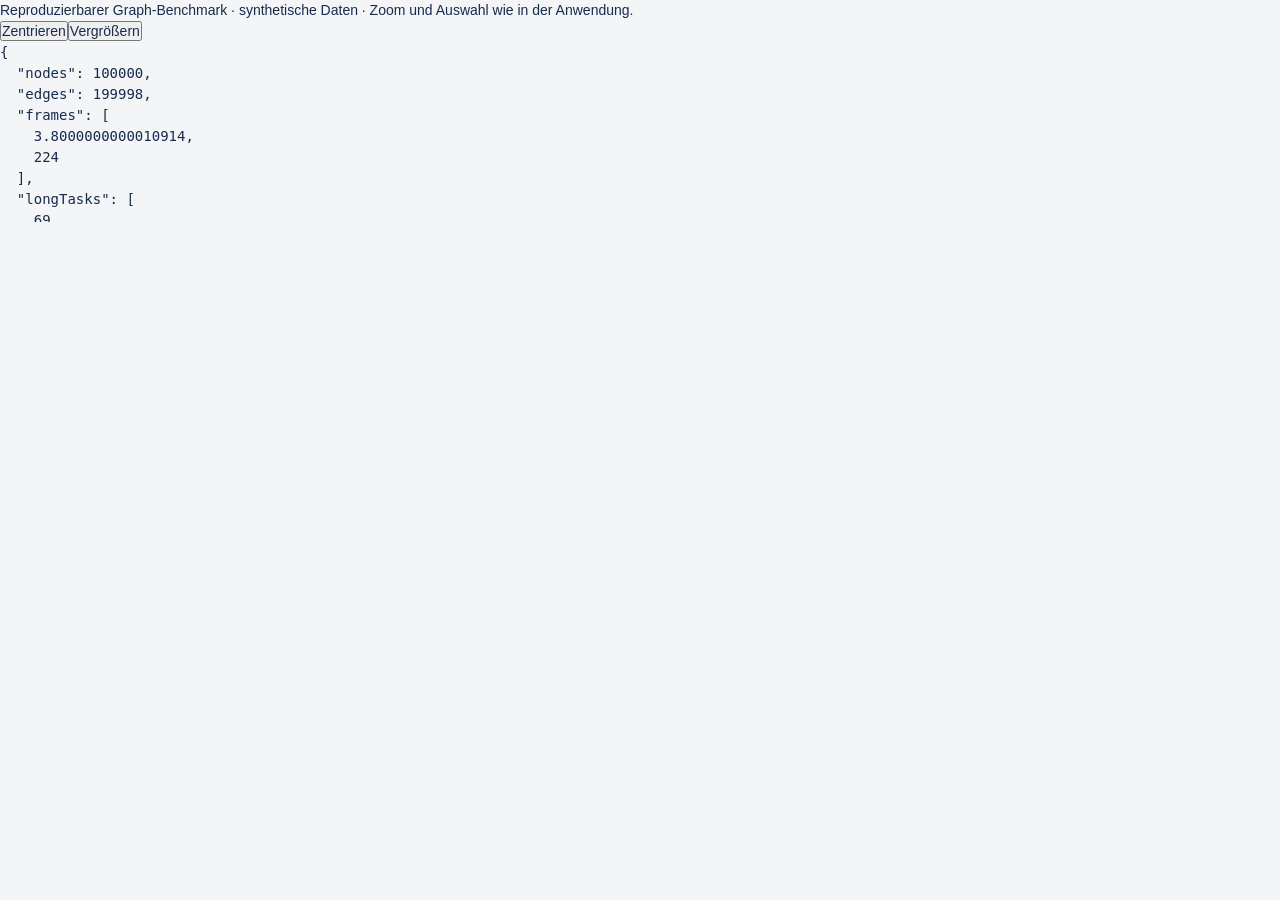
<file: tests/graph-benchmark.html>
<!doctype html>
<html lang="de"><head><meta charset="utf-8"><title>Graph 100k Benchmark</title>
<link rel="stylesheet" href="../web/style.css">
<script defer src="../web/graph-layout-worker.js"></script>
<script defer src="../web/graph.js"></script>
<script defer src="graph-benchmark.js"></script></head>
<body><main><p>Reproduzierbarer Graph-Benchmark · synthetische Daten · Zoom und Auswahl wie in der Anwendung.</p>
<button id="fit" type="button">Zentrieren</button><button id="zoom" type="button">Vergrößern</button>
<pre id="metrics">Lädt …</pre><div id="container" class="graph-canvas-container"><canvas id="canvas" tabindex="0" class="graph-canvas"></canvas></div>
</main></body></html>
</file>
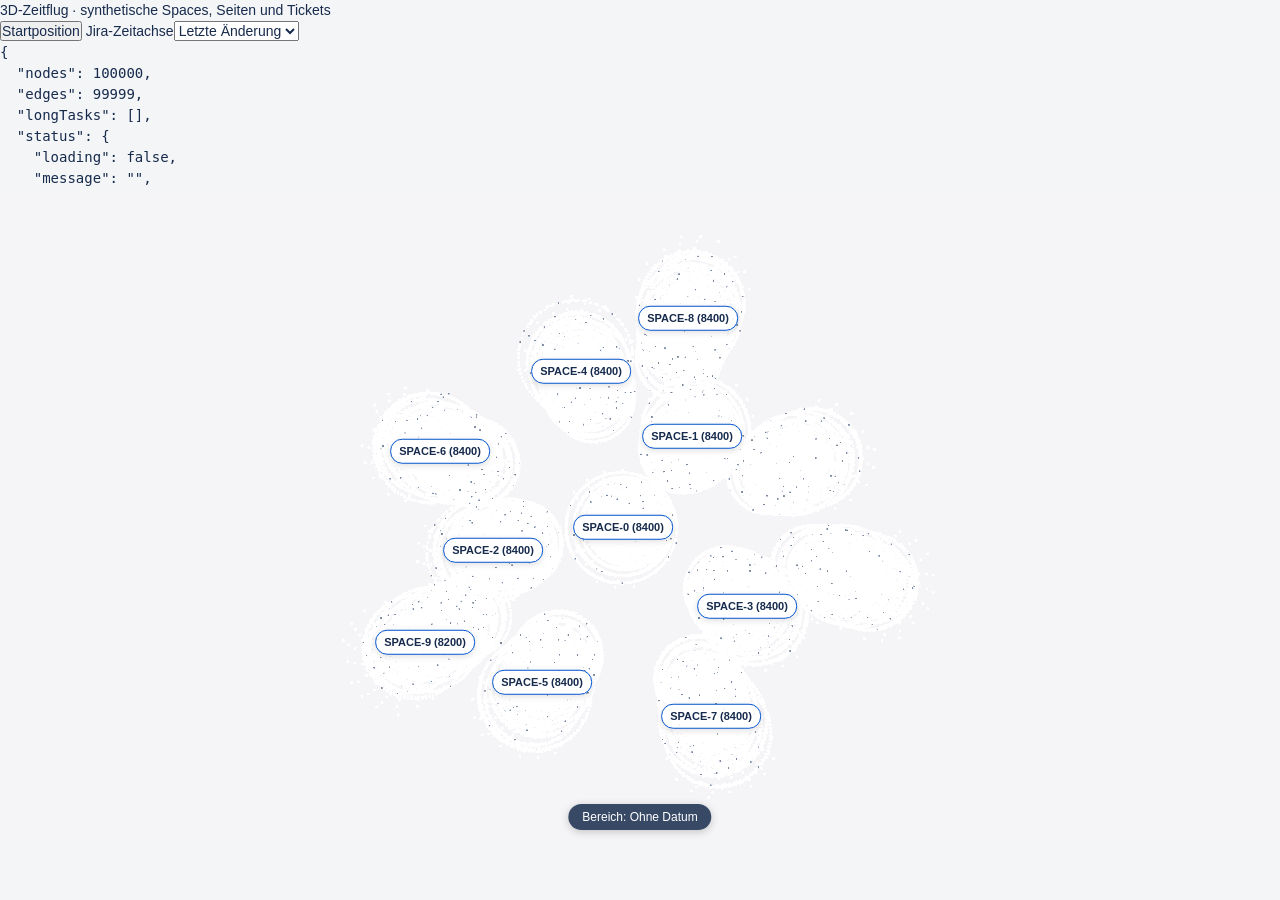
<file: tests/graph-flight-benchmark.html>
<!doctype html>
<html lang="de"><head><meta charset="utf-8"><title>3D-Zeitflug · Benchmark</title>
<link rel="stylesheet" href="../web/style.css">
<script defer src="../web/graph-flight-layout.js"></script>
<script defer src="../web/graph-flight.js"></script>
<script defer src="graph-flight-benchmark.js"></script></head>
<body><main><p>3D-Zeitflug · synthetische Spaces, Seiten und Tickets</p>
<button id="reset" type="button">Startposition</button>
<label for="time">Jira-Zeitachse</label><select id="time"><option value="updated">Letzte Änderung</option><option value="created">Erstellt am</option></select>
<pre id="metrics">Lädt …</pre><div id="container" class="graph-canvas-container"><canvas id="canvas" tabindex="0" class="graph-canvas"></canvas></div>
</main></body></html>
</file>
<file: web/style.css>
/* ==========================================================================
   Lokaler Knowledge Graph – Style Sheet
   Desktop-optimiert, barrierearm, Theme via prefers-color-scheme
   ========================================================================== */

:root {
  /* Farbsystem Light */
  --bg-app: #f4f5f7;
  --bg-surface: #ffffff;
  --bg-subtle: #fafbfc;
  --bg-hover: #ebecf0;
  --bg-active: #e2e4e9;
  --bg-overlay: rgba(9, 30, 66, 0.45);

  --text-main: #172b4d;
  --text-sub: #5e6c84;
  --text-muted: #7a869a;
  --text-inverse: #ffffff;

  --border-light: #dfe1e6;
  --border-subtle: #ebecf0;
  --border-focus: #0052cc;
  --ring-focus: rgba(0, 82, 204, 0.25);

  /* Atlassian & GitLab Branding */
  --confluence-blue: #1868db;
  --confluence-bg: #ebf3fc;
  --jira-orange: #e2740d;
  --jira-bg: #fff4e5;
  --gitlab-orange: #fc6d26;
  --gitlab-color: #fc6d26;
  --gitlab-bg: #fff1ea;
  --gitlab-jira-green: #1f9d55;

  /* Statusfarben */
  --status-success: #00875a;
  --status-success-bg: #e3fcef;
  --status-warning: #ff8b00;
  --status-warning-bg: #fffae6;
  --status-danger: #de350b;
  --status-danger-bg: #ffebe6;
  --status-info: #0052cc;
  --status-info-bg: #deebff;

  /* Typografie & Maße */
  --font-sans: -apple-system, BlinkMacSystemFont, "Segoe UI", Roboto, "Helvetica Neue", Arial, sans-serif;
  --font-mono: ui-monospace, "SF Mono", Menlo, Consolas, "Liberation Mono", monospace;
  --header-height: 56px;
  --radius-sm: 4px;
  --radius-md: 6px;
  --radius-lg: 10px;
  --radius-full: 9999px;

  --shadow-sm: 0 1px 2px rgba(9, 30, 66, 0.08);
  --shadow-md: 0 4px 8px -2px rgba(9, 30, 66, 0.12), 0 0 1px rgba(9, 30, 66, 0.2);
  --shadow-lg: 0 8px 16px -4px rgba(9, 30, 66, 0.16), 0 0 1px rgba(9, 30, 66, 0.24);
}

@media (prefers-color-scheme: dark) {
  :root {
    --bg-app: #0e131b;
    --bg-surface: #18202d;
    --bg-subtle: #121924;
    --bg-hover: #222d3e;
    --bg-active: #2a374c;
    --bg-overlay: rgba(0, 0, 0, 0.65);

    --text-main: #e2e8f0;
    --text-sub: #94a3b8;
    --text-muted: #64748b;
    --text-inverse: #0e131b;

    --border-light: #2c384a;
    --border-subtle: #1e2837;
    --border-focus: #4c9aff;
    --ring-focus: rgba(76, 154, 255, 0.3);

    --confluence-blue: #4c9aff;
    --confluence-bg: rgba(76, 154, 255, 0.15);
    --jira-orange: #ff991f;
    --jira-bg: rgba(255, 153, 31, 0.15);
    --gitlab-orange: #fc6d26;
    --gitlab-color: #ff8447;
    --gitlab-bg: rgba(252, 109, 38, 0.2);
    --gitlab-jira-green: #3ecf7a;

    --status-success: #36b37e;
    --status-success-bg: rgba(54, 179, 126, 0.15);
    --status-warning: #ffab00;
    --status-warning-bg: rgba(255, 171, 0, 0.15);
    --status-danger: #ff5630;
    --status-danger-bg: rgba(255, 86, 48, 0.15);
    --status-info: #4c9aff;
    --status-info-bg: rgba(76, 154, 255, 0.15);

    --shadow-sm: 0 1px 2px rgba(0, 0, 0, 0.3);
    --shadow-md: 0 4px 8px -2px rgba(0, 0, 0, 0.4), 0 0 1px rgba(0, 0, 0, 0.5);
    --shadow-lg: 0 8px 16px -4px rgba(0, 0, 0, 0.5), 0 0 1px rgba(0, 0, 0, 0.6);
  }
}

/* ==========================================================================
   Basis-Resets
   ========================================================================== */

*, *::before, *::after {
  box-sizing: border-box;
  margin: 0;
  padding: 0;
}

html, body {
  height: 100%;
  font-family: var(--font-sans);
  font-size: 14px;
  line-height: 1.5;
  color: var(--text-main);
  background-color: var(--bg-app);
  -webkit-font-smoothing: antialiased;
}

button, input, select, textarea {
  font-family: inherit;
  font-size: inherit;
  color: inherit;
}

a {
  color: var(--confluence-blue);
  text-decoration: none;
}

a:hover {
  text-decoration: underline;
}

.sr-only {
  position: absolute;
  width: 1px;
  height: 1px;
  padding: 0;
  margin: -1px;
  overflow: hidden;
  clip: rect(0, 0, 0, 0);
  white-space: nowrap;
  border: 0;
}

:focus-visible {
  outline: 2px solid var(--border-focus);
  outline-offset: 2px;
}

/* ==========================================================================
   Layout-Gerüst
   ========================================================================== */

.app-layout {
  display: flex;
  flex-direction: column;
  height: 100vh;
  overflow: hidden;
}

.app-header {
  flex-shrink: 0;
  height: var(--header-height);
  background-color: var(--bg-surface);
  border-bottom: 1px solid var(--border-light);
  display: flex;
  align-items: center;
  justify-content: space-between;
  padding: 0 20px;
  z-index: 10;
}

.header-brand {
  display: flex;
  align-items: center;
  gap: 10px;
}

.brand-icon {
  color: var(--confluence-blue);
  display: flex;
  align-items: center;
  justify-content: center;
}

.brand-text {
  display: flex;
  align-items: baseline;
  gap: 6px;
}

.brand-title {
  font-size: 16px;
  font-weight: 700;
  letter-spacing: -0.2px;
}

.brand-subtitle {
  font-size: 12px;
  color: var(--text-muted);
  font-weight: 500;
}

/* Hauptnavigation / Tabs */

.header-nav {
  display: flex;
  align-items: center;
  height: 100%;
}

.nav-tablist {
  display: flex;
  align-items: center;
  gap: 4px;
  height: 100%;
}

.nav-tab {
  background: transparent;
  border: none;
  cursor: pointer;
  padding: 0 16px;
  height: var(--header-height);
  display: inline-flex;
  align-items: center;
  gap: 6px;
  font-weight: 600;
  color: var(--text-sub);
  position: relative;
  transition: color 0.15s ease;
}

.nav-tab:hover {
  color: var(--text-main);
}

.nav-tab[aria-selected="true"] {
  color: var(--confluence-blue);
}

.nav-tab[aria-selected="true"]::after {
  content: "";
  position: absolute;
  bottom: 0;
  left: 0;
  right: 0;
  height: 3px;
  background-color: var(--confluence-blue);
  border-top-left-radius: 3px;
  border-top-right-radius: 3px;
}

.tab-badge {
  display: inline-block;
  width: 8px;
  height: 8px;
  border-radius: 50%;
  background-color: var(--status-success);
}

.job-running-indicator {
  background-color: var(--confluence-blue);
  animation: pulse-ring 1.5s infinite;
}

@keyframes pulse-ring {
  0% { transform: scale(0.9); opacity: 0.8; }
  50% { transform: scale(1.3); opacity: 1; }
  100% { transform: scale(0.9); opacity: 0.8; }
}

.header-meta {
  font-size: 12px;
  color: var(--text-muted);
  font-weight: 500;
}

.meta-stat {
  background-color: var(--bg-subtle);
  border: 1px solid var(--border-light);
  padding: 4px 10px;
  border-radius: var(--radius-full);
}

/* ==========================================================================
   Hauptbereich & Banner
   ========================================================================== */

.app-main {
  flex: 1;
  position: relative;
  overflow-y: auto;
  overflow-x: hidden;
  display: flex;
  flex-direction: column;
}

.global-banner-container {
  display: flex;
  flex-direction: column;
  gap: 8px;
  padding: 12px 20px 0 20px;
  max-width: 1200px;
  margin: 0 auto;
  width: 100%;
}

.banner {
  padding: 10px 14px;
  border-radius: var(--radius-md);
  font-size: 13px;
  display: flex;
  align-items: center;
  justify-content: space-between;
  gap: 12px;
  border: 1px solid transparent;
}

.banner-warning {
  background-color: var(--status-warning-bg);
  border-color: var(--status-warning);
  color: var(--text-main);
}

.banner-info {
  background-color: var(--status-info-bg);
  border-color: var(--status-info);
  color: var(--text-main);
}

.banner-danger {
  background-color: var(--status-danger-bg);
  border-color: var(--status-danger);
  color: var(--text-main);
}

.banner-action-link {
  font-weight: 600;
  text-decoration: underline;
  cursor: pointer;
  white-space: nowrap;
}

/* Tab Panels */

.tab-panel {
  display: none;
  flex: 1;
  width: 100%;
}

.tab-panel.active {
  display: flex;
  flex-direction: column;
}

/* ==========================================================================
   Buttons & Form-Elemente
   ========================================================================== */

.btn {
  display: inline-flex;
  align-items: center;
  justify-content: center;
  gap: 6px;
  padding: 8px 16px;
  border-radius: var(--radius-md);
  font-size: 13px;
  font-weight: 600;
  cursor: pointer;
  border: 1px solid transparent;
  transition: background-color 0.15s ease, border-color 0.15s ease, opacity 0.15s ease;
  white-space: nowrap;
}

.btn:disabled {
  opacity: 0.55;
  cursor: not-allowed;
}

.btn-primary {
  background-color: var(--confluence-blue);
  color: var(--text-inverse);
  border-color: var(--confluence-blue);
}

.btn-primary:hover:not(:disabled) {
  background-color: #0052cc;
  border-color: #0052cc;
}

.btn-secondary {
  background-color: var(--bg-surface);
  color: var(--text-main);
  border-color: var(--border-light);
}

.btn-secondary:hover:not(:disabled) {
  background-color: var(--bg-hover);
}

.btn-ghost {
  background-color: transparent;
  color: var(--text-sub);
  border-color: transparent;
}

.btn-ghost:hover:not(:disabled) {
  background-color: var(--bg-hover);
  color: var(--text-main);
}

.btn-danger {
  background-color: var(--status-danger);
  color: var(--text-inverse);
  border-color: var(--status-danger);
}

.btn-danger:hover:not(:disabled) {
  background-color: #bf2600;
  border-color: #bf2600;
}

.btn-sm {
  padding: 4px 10px;
  font-size: 12px;
}

.btn-icon {
  width: 32px;
  height: 32px;
  padding: 0;
  border-radius: var(--radius-sm);
  font-size: 16px;
  line-height: 1;
}

/* Inline-SVG vor einer Button-Beschriftung (Abstand kommt aus .btn gap) */
.btn-leading-icon {
  flex: none;
}

/* Text Inputs, Selects & Textareas */

.text-input, .number-input, .select-input, .textarea-input {
  width: 100%;
  padding: 8px 12px;
  border-radius: var(--radius-md);
  border: 1px solid var(--border-light);
  background-color: var(--bg-surface);
  color: var(--text-main);
  transition: border-color 0.15s ease, box-shadow 0.15s ease;
}

.text-input:focus, .number-input:focus, .select-input:focus, .textarea-input:focus {
  border-color: var(--border-focus);
  box-shadow: 0 0 0 2px var(--ring-focus);
  outline: none;
}

.text-input:disabled, .number-input:disabled, .select-input:disabled, .textarea-input:disabled {
  background-color: var(--bg-subtle);
  color: var(--text-muted);
  cursor: not-allowed;
}

.textarea-input {
  resize: vertical;
  font-family: var(--font-mono);
  font-size: 12px;
}

.select-sm, .number-sm {
  padding: 4px 8px;
  font-size: 12px;
}

.field-label {
  display: block;
  font-size: 12px;
  font-weight: 600;
  color: var(--text-sub);
  margin-bottom: 4px;
}

.field-hint {
  display: block;
  font-size: 11px;
  color: var(--text-muted);
  margin-top: 4px;
}

.field-hint-warning {
  color: var(--jira-orange);
}

.required-mark {
  color: var(--status-danger);
}

/* Checkbox Controls */

.checkbox-control {
  display: inline-flex;
  align-items: flex-start;
  gap: 8px;
  cursor: pointer;
  font-size: 13px;
  color: var(--text-main);
  user-select: none;
}

.checkbox-control input[type="checkbox"] {
  margin-top: 3px;
  cursor: pointer;
}

.checkbox-sm {
  font-size: 12px;
}

.checkbox-margin-top {
  margin-top: 24px;
}

/* Card & Fieldset Containers */

.card {
  background-color: var(--bg-surface);
  border: 1px solid var(--border-light);
  border-radius: var(--radius-lg);
  padding: 20px;
  box-shadow: var(--shadow-sm);
}

.form-fieldset {
  border: 1px solid var(--border-light);
  border-radius: var(--radius-md);
  padding: 16px 20px 20px 20px;
  margin-bottom: 20px;
  background-color: var(--bg-surface);
}

.fieldset-legend {
  font-weight: 700;
  font-size: 13px;
  padding: 0 8px;
  color: var(--text-main);
}

.form-grid-2 {
  display: grid;
  grid-template-columns: repeat(2, 1fr);
  gap: 16px;
}

.form-grid-3 {
  display: grid;
  grid-template-columns: repeat(3, 1fr);
  gap: 16px;
}

.form-grid-4 {
  display: grid;
  grid-template-columns: repeat(4, 1fr);
  gap: 16px;
}

.checkboxes-grid {
  display: grid;
  grid-template-columns: repeat(2, 1fr);
  gap: 12px 20px;
}

.form-group {
  margin-bottom: 12px;
}

.form-actions {
  display: flex;
  align-items: center;
  justify-content: flex-end;
  gap: 12px;
  margin-top: 20px;
}

/* Feedback Box */

.form-feedback {
  padding: 0;
  margin-bottom: 16px;
}

.feedback-msg {
  padding: 10px 14px;
  border-radius: var(--radius-md);
  font-size: 13px;
  margin-bottom: 10px;
  border: 1px solid transparent;
}

.feedback-success {
  background-color: var(--status-success-bg);
  border-color: var(--status-success);
  color: var(--status-success);
}

.feedback-error {
  background-color: var(--status-danger-bg);
  border-color: var(--status-danger);
  color: var(--status-danger);
}

/* ==========================================================================
   TAB 1: SUCHE
   ========================================================================== */

.search-view-container {
  max-width: 900px;
  width: 100%;
  margin: 0 auto;
  padding: 40px 20px 60px 20px;
  display: flex;
  flex-direction: column;
  transition: padding-top 0.3s ease;
}

/* Centered initial state */
.search-view-container.hero-mode {
  padding-top: 14vh;
}

.search-hero {
  text-align: center;
  margin-bottom: 24px;
}

.search-hero-title {
  font-size: 26px;
  font-weight: 700;
  letter-spacing: -0.4px;
  margin-bottom: 8px;
}

.search-hero-desc {
  font-size: 14px;
  color: var(--text-sub);
}

.search-view-container.compact-mode .search-hero {
  display: none;
}

.search-form {
  background-color: var(--bg-surface);
  border: 1px solid var(--border-light);
  border-radius: var(--radius-lg);
  padding: 16px;
  box-shadow: var(--shadow-md);
  margin-bottom: 20px;
}

.search-input-wrapper {
  display: flex;
  align-items: center;
  gap: 8px;
  position: relative;
}

.search-icon {
  position: absolute;
  left: 14px;
  color: var(--text-muted);
  pointer-events: none;
}

.search-input {
  flex: 1;
  padding: 12px 40px 12px 42px;
  font-size: 15px;
  border-radius: var(--radius-md);
  border: 1px solid var(--border-light);
  background-color: var(--bg-subtle);
  color: var(--text-main);
  transition: all 0.15s ease;
}

.search-input:focus {
  background-color: var(--bg-surface);
  border-color: var(--border-focus);
  box-shadow: 0 0 0 2px var(--ring-focus);
  outline: none;
}

.search-clear-btn {
  position: absolute;
  right: 110px;
  background: transparent;
  border: none;
  cursor: pointer;
  color: var(--text-muted);
  padding: 4px;
  border-radius: var(--radius-full);
}

.search-clear-btn:hover {
  color: var(--text-main);
}

.search-submit-btn {
  padding: 12px 24px;
  font-size: 14px;
}

/* Filters row */

.search-filters-row {
  display: flex;
  align-items: center;
  justify-content: space-between;
  gap: 16px;
  margin-top: 14px;
  padding-top: 12px;
  border-top: 1px solid var(--border-subtle);
}

.filter-group {
  display: flex;
  align-items: center;
  gap: 8px;
}

.filter-label {
  font-size: 12px;
  font-weight: 600;
  color: var(--text-sub);
}

/* Segmented Control */

.segmented-control {
  display: inline-flex;
  background-color: var(--bg-subtle);
  border: 1px solid var(--border-light);
  border-radius: var(--radius-md);
  padding: 2px;
  gap: 2px;
}

.segmented-control input[type="radio"] {
  position: absolute;
  opacity: 0;
  width: 0;
  height: 0;
}

.segmented-control label {
  padding: 4px 12px;
  font-size: 12px;
  font-weight: 500;
  color: var(--text-sub);
  border-radius: var(--radius-sm);
  cursor: pointer;
  transition: background-color 0.15s ease, color 0.15s ease;
}

.segmented-control input[type="radio"]:checked + label {
  background-color: var(--bg-surface);
  color: var(--confluence-blue);
  font-weight: 600;
  box-shadow: var(--shadow-sm);
}

.segmented-control input[type="radio"]:focus-visible + label {
  outline: 2px solid var(--border-focus);
}

/* Results section */

.search-meta-bar {
  font-size: 12px;
  color: var(--text-muted);
  margin-bottom: 16px;
  font-weight: 500;
}

.search-status-area {
  margin-bottom: 20px;
}

.empty-state-card {
  text-align: center;
  padding: 40px 20px;
  background-color: var(--bg-surface);
  border: 1px solid var(--border-light);
  border-radius: var(--radius-md);
  color: var(--text-sub);
}

.empty-state-title {
  font-size: 15px;
  font-weight: 600;
  color: var(--text-main);
  margin-bottom: 6px;
}

.results-list {
  list-style: none;
  display: flex;
  flex-direction: column;
  gap: 16px;
}

.result-item {
  background-color: var(--bg-surface);
  border: 1px solid var(--border-light);
  border-radius: var(--radius-md);
  padding: 16px 20px;
  box-shadow: var(--shadow-sm);
  transition: border-color 0.15s ease, box-shadow 0.15s ease;
}

.result-item:hover {
  border-color: var(--text-muted);
  box-shadow: var(--shadow-md);
}

.result-header-row {
  display: flex;
  align-items: baseline;
  justify-content: space-between;
  gap: 12px;
  margin-bottom: 4px;
}

.result-title-link {
  font-size: 16px;
  font-weight: 600;
  color: var(--confluence-blue);
}

.result-badge {
  font-size: 11px;
  font-weight: 700;
  padding: 2px 8px;
  border-radius: var(--radius-full);
  text-transform: uppercase;
  letter-spacing: 0.3px;
  flex-shrink: 0;
}

.badge-confluence {
  background-color: var(--confluence-bg);
  color: var(--confluence-blue);
  border: 1px solid var(--confluence-blue);
}

.badge-jira {
  background-color: var(--jira-bg);
  color: var(--jira-orange);
  border: 1px solid var(--jira-orange);
}

.badge-gitlab {
  background-color: var(--gitlab-bg);
  color: var(--gitlab-color);
  border: 1px solid var(--gitlab-color);
}

.result-url-line {
  font-size: 12px;
  color: var(--text-muted);
  margin-bottom: 8px;
  word-break: break-all;
}

.result-snippet {
  font-size: 13px;
  color: var(--text-sub);
  line-height: 1.5;
  margin-bottom: 12px;
}

.result-snippet mark {
  background-color: #fff0b3;
  color: #172b4d;
  font-weight: 600;
  padding: 0 2px;
  border-radius: 2px;
}

@media (prefers-color-scheme: dark) {
  .result-snippet mark {
    background-color: #795b00;
    color: #fff;
  }
}

.result-footer-row {
  display: flex;
  align-items: center;
  justify-content: space-between;
  gap: 12px;
  font-size: 12px;
  color: var(--text-muted);
  padding-top: 8px;
  border-top: 1px solid var(--border-subtle);
}

.result-meta-tags {
  display: flex;
  align-items: center;
  gap: 10px;
  flex-wrap: wrap;
}

.meta-chip {
  background-color: var(--bg-subtle);
  border: 1px solid var(--border-light);
  padding: 2px 8px;
  border-radius: var(--radius-sm);
  font-weight: 500;
}

.meta-chip-status {
  font-weight: 600;
  color: var(--text-main);
}

.meta-chip-score {
  color: var(--confluence-blue);
  font-weight: 600;
}

.meta-chip-importance {
  color: var(--jira-orange);
  font-weight: 600;
}

.result-graph-link {
  font-weight: 600;
  color: var(--confluence-blue);
  display: inline-flex;
  align-items: center;
  gap: 4px;
  white-space: nowrap;
}

/* ==========================================================================
   TAB 2: INDEXIERUNG
   ========================================================================== */

.indexing-container {
  max-width: 1100px;
  width: 100%;
  margin: 0 auto;
  padding: 30px 20px 60px 20px;
  display: flex;
  flex-direction: column;
  gap: 24px;
}

.indexing-header-row, .settings-header-row {
  display: flex;
  align-items: flex-start;
  justify-content: space-between;
  gap: 16px;
}

.section-title {
  font-size: 20px;
  font-weight: 700;
  letter-spacing: -0.3px;
  margin-bottom: 4px;
}

.section-desc {
  font-size: 13px;
  color: var(--text-sub);
}

/* Stats Tiles */

.stats-tiles-grid {
  display: grid;
  grid-template-columns: repeat(3, 1fr);
  gap: 16px;
}

.stat-card {
  background-color: var(--bg-surface);
  border: 1px solid var(--border-light);
  border-radius: var(--radius-md);
  padding: 16px;
  box-shadow: var(--shadow-sm);
}

.stat-label {
  font-size: 12px;
  font-weight: 600;
  color: var(--text-muted);
  text-transform: uppercase;
  letter-spacing: 0.3px;
  margin-bottom: 6px;
}

.stat-value {
  font-size: 24px;
  font-weight: 700;
  color: var(--text-main);
  line-height: 1.2;
}

.stat-subtext {
  font-size: 12px;
  color: var(--text-sub);
  margin-top: 4px;
}

/* Job Status Card */

.job-status-card {
  background-color: var(--bg-surface);
  border: 1px solid var(--border-light);
  border-radius: var(--radius-lg);
  padding: 20px;
  box-shadow: var(--shadow-md);
  display: flex;
  flex-direction: column;
  gap: 16px;
}

.job-status-header {
  display: flex;
  align-items: center;
  justify-content: space-between;
  border-bottom: 1px solid var(--border-subtle);
  padding-bottom: 12px;
}

.job-status-title-group {
  display: flex;
  align-items: center;
  gap: 12px;
}

.job-status-badge {
  font-size: 11px;
  font-weight: 700;
  padding: 4px 10px;
  border-radius: var(--radius-full);
  text-transform: uppercase;
  letter-spacing: 0.3px;
}

.badge-running {
  background-color: var(--confluence-bg);
  color: var(--confluence-blue);
  border: 1px solid var(--confluence-blue);
  animation: pulse-ring 2s infinite;
}

.badge-stopping {
  background-color: var(--status-warning-bg);
  color: var(--jira-orange);
  border: 1px solid var(--jira-orange);
}

.badge-stopped, .badge-idle {
  background-color: var(--bg-subtle);
  color: var(--text-muted);
  border: 1px solid var(--border-light);
}

.badge-completed {
  background-color: var(--status-success-bg);
  color: var(--status-success);
  border: 1px solid var(--status-success);
}

.badge-failed {
  background-color: var(--status-danger-bg);
  color: var(--status-danger);
  border: 1px solid var(--status-danger);
}

.badge-interrupted {
  background-color: var(--status-warning-bg);
  color: var(--status-warning);
  border: 1px solid var(--status-warning);
}

.job-id-title {
  font-size: 16px;
  font-weight: 700;
}

.job-header-actions {
  display: flex;
  align-items: center;
  gap: 14px;
}

.job-elapsed-time {
  font-size: 12px;
  font-weight: 600;
  color: var(--text-sub);
}

/* Rate Limit Wait Banner */

.job-wait-banner {
  display: flex;
  align-items: center;
  gap: 12px;
  background-color: var(--status-warning-bg);
  border: 1px solid var(--status-warning);
  padding: 12px 16px;
  border-radius: var(--radius-md);
}

.wait-icon {
  font-size: 20px;
}

.wait-title {
  font-weight: 700;
  font-size: 13px;
  color: var(--text-main);
}

.wait-desc {
  font-size: 12px;
  color: var(--text-sub);
}

/* Counters Grid */

.job-counters-grid {
  display: grid;
  grid-template-columns: repeat(auto-fit, minmax(118px, 1fr));
  gap: 12px;
  background-color: var(--bg-subtle);
  border: 1px solid var(--border-light);
  border-radius: var(--radius-md);
  padding: 12px 16px;
}

.counter-item {
  display: flex;
  flex-direction: column;
}

.counter-label {
  font-size: 11px;
  color: var(--text-muted);
  font-weight: 500;
}

.counter-val {
  font-size: 18px;
  font-weight: 700;
  color: var(--text-main);
}

.job-info-row {
  display: flex;
  align-items: baseline;
  gap: 8px;
  font-size: 12px;
}

.info-tag {
  font-weight: 600;
  color: var(--text-muted);
  min-width: 90px;
}

.info-val {
  color: var(--text-main);
  font-family: var(--font-mono);
  word-break: break-all;
}

/* Budgets */

.job-budgets-section {
  display: flex;
  flex-direction: column;
  gap: 10px;
}

.budgets-title {
  font-size: 13px;
  font-weight: 700;
  color: var(--text-main);
}

.budgets-list {
  display: flex;
  flex-direction: column;
  gap: 8px;
}

.budget-bar-item {
  display: flex;
  flex-direction: column;
  gap: 4px;
}

.budget-bar-labels {
  display: flex;
  justify-content: space-between;
  font-size: 11px;
  font-weight: 600;
}

.budget-bar-track {
  height: 8px;
  background-color: var(--bg-subtle);
  border: 1px solid var(--border-light);
  border-radius: var(--radius-full);
  overflow: hidden;
  position: relative;
}

.budget-bar-fill {
  height: 100%;
  background-color: var(--confluence-blue);
  border-radius: var(--radius-full);
  transition: width 0.3s ease;
}

.budget-bar-fill.warning {
  background-color: var(--status-warning);
}

.budget-bar-fill.danger {
  background-color: var(--status-danger);
}

/* Job Log */

.job-log-details {
  border: 1px solid var(--border-light);
  border-radius: var(--radius-md);
  background-color: var(--bg-subtle);
}

.log-summary {
  padding: 10px 14px;
  font-weight: 600;
  font-size: 12px;
  cursor: pointer;
  user-select: none;
  color: var(--text-sub);
}

.log-summary:hover {
  color: var(--text-main);
}

.log-table-wrapper {
  max-height: 240px;
  overflow-y: auto;
  border-top: 1px solid var(--border-light);
}

.log-table {
  width: 100%;
  border-collapse: collapse;
  font-size: 11px;
}

.log-table th, .log-table td {
  padding: 6px 10px;
  text-align: left;
  border-bottom: 1px solid var(--border-subtle);
}

.log-table th {
  background-color: var(--bg-surface);
  position: sticky;
  top: 0;
  font-weight: 600;
  color: var(--text-muted);
}

.log-level-badge {
  font-weight: 700;
  padding: 1px 4px;
  border-radius: 2px;
}

.log-level-info { color: var(--confluence-blue); }
.log-level-warning { color: var(--status-warning); }
.log-level-error { color: var(--status-danger); }

/* ==========================================================================
   TAB 3: GRAPH
   ========================================================================== */

.graph-layout-container {
  display: flex;
  flex-direction: column;
  flex: 1;
  height: calc(100vh - var(--header-height));
  position: relative;
  overflow: hidden;
}

/* Toolbar */

.graph-toolbar {
  flex-shrink: 0;
  height: 50px;
  background-color: var(--bg-surface);
  border-bottom: 1px solid var(--border-light);
  display: flex;
  align-items: center;
  padding: 0 16px;
  gap: 10px;
  z-index: 5;
}

.graph-center-form {
  display: flex;
  align-items: center;
  gap: 6px;
}

.graph-center-input {
  width: 280px;
  padding: 5px 10px;
  font-size: 12px;
}

.graph-toolbar-divider {
  width: 1px;
  height: 24px;
  background-color: var(--border-light);
  margin: 0 4px;
}

.graph-control-item {
  display: flex;
  align-items: center;
  gap: 6px;
}

.graph-source-toggles {
  display: inline-flex;
  align-items: center;
  gap: 8px;
}

.graph-source-label {
  display: inline-flex;
  align-items: center;
  gap: 4px;
  cursor: pointer;
  font-size: 12px;
  user-select: none;
}

.toolbar-label {
  font-size: 12px;
  font-weight: 600;
  color: var(--text-sub);
  white-space: nowrap;
}

.graph-toolbar-spacer {
  flex: 1;
}

.graph-zoom-controls {
  display: flex;
  align-items: center;
  gap: 4px;
}

/* Edge filters dropdown */

.edge-filters-details {
  position: relative;
}

.edge-filters-dropdown {
  position: absolute;
  top: 100%;
  left: 0;
  margin-top: 6px;
  background-color: var(--bg-surface);
  border: 1px solid var(--border-light);
  border-radius: var(--radius-md);
  padding: 10px 14px;
  box-shadow: var(--shadow-lg);
  display: flex;
  flex-direction: column;
  gap: 8px;
  min-width: 220px;
  z-index: 50;
}

/* Truncated banner */

.graph-banner {
  background-color: var(--status-warning-bg);
  border-bottom: 1px solid var(--status-warning);
  padding: 6px 16px;
  font-size: 12px;
  display: flex;
  align-items: center;
  gap: 8px;
  color: var(--text-main);
  flex-shrink: 0;
}

/* Graph Workspace (Canvas + Inspector) */

.graph-workspace {
  display: flex;
  flex: 1;
  position: relative;
  overflow: hidden;
}

.graph-canvas-container {
  flex: 1;
  position: relative;
  background-color: var(--bg-app);
  overflow: hidden;
}

.graph-svg {
  width: 100%;
  height: 100%;
  display: block;
  cursor: grab;
  user-select: none;
}

.graph-svg:active {
  cursor: grabbing;
}

/* Legend */

.graph-legend {
  position: absolute;
  bottom: 16px;
  left: 16px;
  background-color: var(--bg-surface);
  border: 1px solid var(--border-light);
  border-radius: var(--radius-md);
  padding: 10px 14px;
  box-shadow: var(--shadow-md);
  font-size: 11px;
  color: var(--text-sub);
  display: flex;
  flex-direction: column;
  gap: 6px;
  pointer-events: none;
  z-index: 4;
}

.legend-title {
  font-weight: 700;
  color: var(--text-main);
  margin-bottom: 2px;
}

.legend-row {
  display: flex;
  align-items: center;
  gap: 8px;
}

.legend-swatch {
  width: 12px;
  height: 12px;
  display: inline-block;
}

.legend-swatch.node-confluence {
  border-radius: 50%;
  background-color: var(--confluence-bg);
  border: 1.5px solid var(--confluence-blue);
}

.legend-swatch.node-jira {
  border-radius: 3px;
  background-color: var(--jira-bg);
  border: 1.5px solid var(--jira-orange);
}

.legend-swatch.node-gitlab {
  border-radius: 2px;
  transform: rotate(45deg);
  background-color: var(--gitlab-bg);
  border: 1.5px solid var(--gitlab-orange);
}

.legend-swatch.node-reference {
  border-radius: 50%;
  background-color: var(--bg-subtle);
  border: 1.5px dashed var(--text-muted);
}

.legend-swatch.node-error {
  border-radius: 50%;
  background-color: var(--status-danger-bg);
  border: 1.5px dashed var(--status-danger);
}

.legend-divider {
  height: 1px;
  background-color: var(--border-subtle);
  margin: 2px 0;
}

.legend-line {
  width: 16px;
  height: 2px;
  display: inline-block;
}

.legend-line.edge-links-to {
  background-color: var(--text-muted);
}

.legend-line.edge-parent-of {
  height: 3px;
  background-color: var(--text-main);
}

.legend-line.edge-jira {
  background-color: var(--jira-orange);
}

.legend-line.edge-mentions-jira {
  background-color: var(--jira-orange);
  border-top: 1px dashed var(--jira-orange);
}

.legend-line.edge-gitlab-jira {
  height: 3px;
  background-color: var(--gitlab-jira-green);
}

/* Loading overlay */

.graph-loading-overlay {
  position: absolute;
  top: 0;
  left: 0;
  right: 0;
  bottom: 0;
  background-color: var(--bg-overlay);
  display: flex;
  flex-direction: column;
  align-items: center;
  justify-content: center;
  gap: 12px;
  color: #fff;
  font-weight: 600;
  z-index: 10;
}

.spinner {
  width: 32px;
  height: 32px;
  border: 3px solid rgba(255, 255, 255, 0.3);
  border-top-color: #fff;
  border-radius: 50%;
  animation: spin 0.8s linear infinite;
}

@keyframes spin {
  to { transform: rotate(360deg); }
}

/* Inspector Sidebar */

.graph-inspector {
  width: 360px;
  background-color: var(--bg-surface);
  border-left: 1px solid var(--border-light);
  display: flex;
  flex-direction: column;
  flex-shrink: 0;
  overflow: hidden;
  box-shadow: var(--shadow-md);
  z-index: 6;
}

.inspector-header {
  height: 48px;
  padding: 0 16px;
  border-bottom: 1px solid var(--border-light);
  display: flex;
  align-items: center;
  justify-content: space-between;
  flex-shrink: 0;
}

.inspector-title {
  font-size: 14px;
  font-weight: 700;
}

.inspector-content {
  flex: 1;
  overflow-y: auto;
  padding: 16px;
}

.inspector-empty-state {
  text-align: center;
  color: var(--text-muted);
  padding: 40px 10px;
  font-size: 13px;
}

.inspector-details {
  display: flex;
  flex-direction: column;
  gap: 14px;
}

.inspector-type-badge {
  align-self: flex-start;
}

.inspector-doc-title {
  font-size: 16px;
  font-weight: 700;
  line-height: 1.3;
}

.inspector-actions-row {
  display: flex;
  gap: 8px;
}

.inspector-props-list {
  display: flex;
  flex-direction: column;
  gap: 6px;
  font-size: 12px;
  background-color: var(--bg-subtle);
  border: 1px solid var(--border-light);
  border-radius: var(--radius-md);
  padding: 10px 12px;
}

.inspector-prop-item {
  display: flex;
  justify-content: space-between;
  gap: 8px;
}

.inspector-prop-label {
  color: var(--text-muted);
  font-weight: 500;
}

.inspector-prop-value {
  font-weight: 600;
  color: var(--text-main);
  text-align: right;
  word-break: break-all;
}

.inspector-text-block {
  font-size: 12px;
  color: var(--text-sub);
  background-color: var(--bg-subtle);
  border: 1px solid var(--border-light);
  border-radius: var(--radius-md);
  padding: 10px 12px;
  max-height: 140px;
  overflow-y: auto;
  white-space: pre-wrap;
  line-height: 1.4;
}

.inspector-links-section {
  display: flex;
  flex-direction: column;
  gap: 6px;
}

.inspector-section-heading {
  font-size: 12px;
  font-weight: 700;
  color: var(--text-main);
}

.inspector-link-list {
  list-style: none;
  display: flex;
  flex-direction: column;
  gap: 4px;
  max-height: 150px;
  overflow-y: auto;
}

.inspector-link-item {
  display: flex;
  align-items: center;
  justify-content: space-between;
  gap: 6px;
  padding: 5px 8px;
  background-color: var(--bg-subtle);
  border-radius: var(--radius-sm);
  font-size: 12px;
  cursor: pointer;
  transition: background-color 0.15s ease;
}

.inspector-link-item:hover {
  background-color: var(--bg-hover);
}

.link-item-title {
  overflow: hidden;
  text-overflow: ellipsis;
  white-space: nowrap;
  font-weight: 500;
}

.link-item-relation {
  font-size: 10px;
  color: var(--text-muted);
  flex-shrink: 0;
}

/* ==========================================================================
   SVG Knowledge Graph Elemente
   ========================================================================== */

.graph-edge {
  fill: none;
  stroke: var(--text-muted);
  stroke-width: 1.5;
  transition: stroke 0.15s ease, stroke-width 0.15s ease, opacity 0.15s ease;
  cursor: pointer;
}

.graph-edge:hover {
  stroke-width: 3;
}

.edge-parent_of {
  stroke: var(--text-main);
  stroke-width: 3;
}

.edge-mentions_jira {
  stroke: var(--jira-orange);
  stroke-dasharray: 4, 3;
}

.edge-jira_relates_to {
  stroke: var(--jira-orange);
  stroke-dasharray: 2, 3;
}

.edge-jira_parent_of {
  stroke: var(--jira-orange);
  stroke-width: 3;
}

.edge-links_to_confluence {
  stroke: var(--confluence-blue);
  stroke-dasharray: 6, 2, 2, 2;
}

.graph-node {
  cursor: pointer;
  transition: transform 0.1s ease, opacity 0.15s ease;
  outline: none;
}

.graph-node:focus-visible .node-shape {
  stroke-width: 4;
  stroke: var(--border-focus);
}

.node-shape {
  transition: stroke 0.15s ease, fill 0.15s ease, stroke-width 0.15s ease;
}

.node-glyph {
  font-size: 11px;
  font-weight: 700;
  text-anchor: middle;
  dominant-baseline: central;
  fill: var(--text-main);
  pointer-events: none;
}

.node-label {
  font-size: 11px;
  font-weight: 600;
  fill: var(--text-main);
  text-anchor: middle;
  pointer-events: none;
  user-select: none;
}

.node-center-ring {
  fill: none;
  stroke: var(--confluence-blue);
  stroke-width: 2;
  stroke-dasharray: 4, 3;
  animation: rotate-ring 12s linear infinite;
}

@keyframes rotate-ring {
  to { transform: rotate(360deg); }
}

/* Dimming & Highlighting */

.graph-viewport.has-selection .graph-node {
  opacity: 0.2;
}

.graph-viewport.has-selection .graph-edge {
  opacity: 0.15;
}

.graph-viewport.has-selection .graph-node.is-selected,
.graph-viewport.has-selection .graph-node.is-neighbor {
  opacity: 1;
}

.graph-viewport.has-selection .graph-edge.is-connected {
  opacity: 1;
  stroke-width: 2.5;
}

/* ==========================================================================
   TAB 4: EINSTELLUNGEN
   ========================================================================== */

.settings-container {
  max-width: 950px;
  width: 100%;
  margin: 0 auto;
  padding: 30px 20px 60px 20px;
  display: flex;
  flex-direction: column;
  gap: 20px;
}

.indexing-header-actions,
.settings-top-actions {
  display: flex;
  align-items: center;
  gap: 10px;
}

.input-with-action {
  display: flex;
  align-items: center;
  gap: 8px;
}

.token-status-badge {
  font-size: 11px;
  font-weight: 600;
  padding: 3px 8px;
  border-radius: var(--radius-sm);
  background-color: var(--status-success-bg);
  color: var(--status-success);
  border: 1px solid var(--status-success);
  white-space: nowrap;
}

.restart-notice-banner {
  display: flex;
  align-items: center;
  gap: 10px;
  background-color: var(--status-warning-bg);
  border: 1px solid var(--status-warning);
  padding: 10px 14px;
  border-radius: var(--radius-md);
  font-size: 12px;
  color: var(--text-main);
  margin-bottom: 16px;
}

.test-results-box {
  background-color: var(--bg-surface);
  border: 1px solid var(--border-light);
  border-radius: var(--radius-md);
  padding: 14px 18px;
  display: flex;
  flex-direction: column;
  gap: 10px;
  margin-bottom: 10px;
}

.test-result-row {
  display: flex;
  align-items: baseline;
  justify-content: space-between;
  gap: 12px;
  font-size: 13px;
}

.test-source-name {
  font-weight: 700;
  min-width: 110px;
}

.test-status-ok {
  color: var(--status-success);
  font-weight: 600;
}

.test-status-error {
  color: var(--status-danger);
  font-weight: 600;
}

.test-message {
  font-size: 12px;
  color: var(--text-sub);
}

/* Ensure the hidden attribute always wins over component display rules. */
[hidden] {
  display: none !important;
}

/* Canvas graph renderer */
.graph-canvas {
  display: block;
  width: 100%;
  height: 100%;
  cursor: grab;
  touch-action: none;
  user-select: none;
}

.graph-canvas:focus-visible {
  outline: 2px solid var(--border-focus);
  outline-offset: -2px;
}

.graph-canvas.is-panning,
.graph-canvas.is-dragging-node {
  cursor: grabbing;
}

.graph-canvas.is-hovering-node {
  cursor: pointer;
}

.graph-tooltip {
  position: absolute;
  z-index: 5;
  max-width: 360px;
  pointer-events: none;
  background-color: var(--bg-surface);
  border: 1px solid var(--border-light);
  border-radius: var(--radius-md);
  box-shadow: var(--shadow-md);
  padding: 8px 10px;
  font-size: 12px;
  color: var(--text-main);
}

.graph-tooltip-title {
  font-weight: 600;
  margin-bottom: 2px;
}

.graph-tooltip-meta {
  color: var(--text-muted);
  font-size: 11px;
}

.graph-layout-progress {
  position: absolute;
  top: 12px;
  left: 50%;
  transform: translateX(-50%);
  z-index: 4;
  background-color: var(--bg-surface);
  border: 1px solid var(--border-light);
  border-radius: var(--radius-full);
  box-shadow: var(--shadow-sm);
  padding: 4px 12px;
  font-size: 12px;
  color: var(--text-sub);
}

/* The graph view fills the window; the canvas never dictates its container size
   and a long inspector scrolls instead of stretching the page. */
.graph-workspace {
  min-height: 0;
}

.graph-canvas-container {
  min-height: 0;
  min-width: 0;
}

.graph-canvas {
  position: absolute;
  inset: 0;
}

.graph-inspector {
  min-height: 0;
  overflow-y: auto;
}

.graph-layout-container {
  flex: 0 0 auto;
  min-height: 0;
}


/* ==========================================================================
   Wichtigkeits-Modus im Graph
   ========================================================================== */

#graph-importance-btn.active {
  background-color: var(--confluence-blue);
  color: #fff;
  border-color: var(--confluence-blue);
}

#graph-importance-btn.active svg {
  stroke: #fff;
}

/* ==========================================================================
   TAB: TOP-DOKUMENTE (Wichtigste Dokumente)
   ========================================================================== */

.top-docs-container {
  max-width: 1200px;
  width: 100%;
  margin: 0 auto;
  padding: 30px 24px 60px 24px;
  display: flex;
  flex-direction: column;
  gap: 16px;
}

.top-docs-header-row {
  display: flex;
  justify-content: space-between;
  align-items: flex-start;
  gap: 16px;
}

.top-docs-header-actions {
  display: flex;
  align-items: center;
  gap: 8px;
}

.top-docs-filters-bar {
  display: flex;
  flex-wrap: wrap;
  align-items: center;
  gap: 12px;
  background-color: var(--bg-surface);
  border: 1px solid var(--border-light);
  border-radius: var(--radius-md);
  padding: 10px 14px;
  box-shadow: var(--shadow-sm);
}

.top-search-group {
  flex: 1;
  min-width: 200px;
}

.search-input-sm {
  width: 100%;
  padding: 5px 10px;
  font-size: 12px;
}

.top-docs-meta-bar {
  font-size: 12px;
  color: var(--text-sub);
  display: flex;
  align-items: center;
  justify-content: space-between;
  padding: 0 4px;
}

.top-docs-table-wrapper {
  background-color: var(--bg-surface);
  border: 1px solid var(--border-light);
  border-radius: var(--radius-md);
  overflow-x: auto;
  box-shadow: var(--shadow-sm);
}

.top-docs-table {
  width: 100%;
  border-collapse: collapse;
  font-size: 13px;
  text-align: left;
}

.top-docs-table th {
  background-color: var(--bg-subtle);
  color: var(--text-muted);
  font-weight: 600;
  font-size: 11px;
  text-transform: uppercase;
  letter-spacing: 0.4px;
  padding: 10px 14px;
  border-bottom: 1px solid var(--border-light);
  white-space: nowrap;
}

.top-docs-table td {
  padding: 10px 14px;
  border-bottom: 1px solid var(--border-subtle);
  vertical-align: middle;
}

.top-doc-row:last-child td {
  border-bottom: none;
}

.top-doc-row:hover td {
  background-color: var(--bg-hover);
}

/* Rank column */
.th-rank, .td-rank {
  width: 60px;
  text-align: center;
}

.rank-badge {
  display: inline-flex;
  align-items: center;
  justify-content: center;
  width: 32px;
  height: 26px;
  border-radius: var(--radius-sm);
  font-weight: 700;
  font-size: 12px;
}

.rank-badge-1 {
  background-color: #ffd700;
  color: #5c4300;
  box-shadow: 0 1px 3px rgba(0, 0, 0, 0.2);
}

.rank-badge-2 {
  background-color: #e2e8f0;
  color: #334155;
  box-shadow: 0 1px 3px rgba(0, 0, 0, 0.15);
}

.rank-badge-3 {
  background-color: #e8a87c;
  color: #4a2105;
  box-shadow: 0 1px 3px rgba(0, 0, 0, 0.15);
}

.rank-badge-default {
  background-color: var(--bg-subtle);
  color: var(--text-muted);
  border: 1px solid var(--border-subtle);
}

/* Incoming link column */
.th-incoming, .td-incoming {
  width: 140px;
  white-space: nowrap;
}

.incoming-count-badge {
  display: inline-flex;
  align-items: center;
  gap: 4px;
  font-weight: 700;
  font-size: 12px;
  padding: 3px 10px;
  border-radius: var(--radius-full);
  background-color: var(--confluence-bg);
  color: var(--confluence-blue);
  border: 1px solid var(--confluence-blue);
}

/* Title column */
.th-title, .td-title {
  min-width: 250px;
}

.top-doc-title-link {
  font-weight: 600;
  color: var(--text-main);
  text-decoration: none;
  font-size: 13px;
  line-height: 1.4;
  display: block;
}

.top-doc-title-link:hover {
  color: var(--confluence-blue);
  text-decoration: underline;
}

.top-doc-uid-sub {
  font-size: 11px;
  font-family: var(--font-mono);
  color: var(--text-muted);
  margin-top: 2px;
}

/* Type pill */
.type-pill {
  display: inline-block;
  font-size: 11px;
  font-weight: 700;
  padding: 2px 7px;
  border-radius: var(--radius-sm);
  text-transform: uppercase;
}

.type-pill-confluence {
  background-color: var(--confluence-bg);
  color: var(--confluence-blue);
  border: 1px solid var(--confluence-blue);
}

.type-pill-jira {
  background-color: var(--jira-bg);
  color: var(--jira-orange);
  border: 1px solid var(--jira-orange);
}

/* Space column */
.th-space, .td-space {
  font-size: 12px;
  color: var(--text-sub);
  white-space: nowrap;
}

/* Outgoing column */
.th-outgoing, .td-outgoing {
  width: 80px;
  text-align: center;
  font-variant-numeric: tabular-nums;
  color: var(--text-sub);
}

/* Status tag */
.th-status, .td-status {
  width: 100px;
  white-space: nowrap;
}

.status-tag {
  display: inline-block;
  font-size: 11px;
  font-weight: 600;
  padding: 2px 6px;
  border-radius: var(--radius-sm);
}

.status-tag.status-indexed {
  background-color: var(--status-success-bg);
  color: var(--status-success);
}

.status-tag.status-ref {
  background-color: var(--bg-subtle);
  color: var(--text-muted);
  border: 1px dashed var(--border-light);
}

/* Actions column */
.th-actions, .td-actions {
  width: 130px;
  white-space: nowrap;
  text-align: right;
}

.btn-xs {
  padding: 3px 8px;
  font-size: 11px;
  line-height: 1.2;
}

.top-docs-empty-state {
  text-align: center;
  padding: 48px 16px;
  color: var(--text-muted);
  background-color: var(--bg-surface);
  border: 1px solid var(--border-light);
  border-radius: var(--radius-md);
  font-size: 14px;
}

/* ==========================================================================
   Einstellungen: Confluence-Spaces & Aktualisierung
   ========================================================================== */

.spaces-toolbar {
  display: flex;
  align-items: center;
  gap: 8px;
  flex-wrap: wrap;
  margin-bottom: 10px;
}

.spaces-filter {
  flex: 1 1 220px;
  min-width: 180px;
  max-width: 340px;
}

.spaces-status {
  font-size: 12px;
  color: var(--text-sub);
}

.spaces-status.is-error {
  color: var(--status-danger);
}

.spaces-list {
  display: grid;
  grid-template-columns: repeat(auto-fill, minmax(250px, 1fr));
  gap: 2px 8px;
  max-height: 260px;
  overflow-y: auto;
  padding: 6px;
  border: 1px solid var(--border-light);
  border-radius: var(--radius-md);
  background-color: var(--bg-subtle);
}

.spaces-empty {
  grid-column: 1 / -1;
  margin: 0;
  padding: 12px 10px;
  font-size: 12px;
  color: var(--text-muted);
}

.space-item {
  display: flex;
  align-items: center;
  gap: 8px;
  padding: 5px 8px;
  border-radius: var(--radius-sm);
  font-size: 13px;
  color: var(--text-main);
  cursor: pointer;
}

.space-item:hover {
  background-color: var(--bg-hover);
}

.space-item input[type="checkbox"] {
  flex: none;
  cursor: pointer;
}

.space-name {
  flex: 1 1 auto;
  min-width: 0;
  overflow: hidden;
  text-overflow: ellipsis;
  white-space: nowrap;
}

.space-badges {
  display: inline-flex;
  gap: 4px;
  flex: none;
}

.space-key {
  font-family: var(--font-mono);
  font-size: 11px;
  padding: 1px 6px;
  border-radius: var(--radius-sm);
  background-color: var(--confluence-bg);
  color: var(--confluence-blue);
  white-space: nowrap;
}

.space-key.gitlab-project-id {
  background-color: var(--gitlab-bg);
  color: var(--gitlab-color);
}

.gitlab-projects-picker .spaces-list {
  margin-bottom: 6px;
}

.space-type {
  font-size: 11px;
  padding: 1px 6px;
  border-radius: var(--radius-sm);
  background-color: var(--bg-active);
  color: var(--text-sub);
  white-space: nowrap;
}

.spaces-actions {
  display: flex;
  align-items: center;
  gap: 12px;
  flex-wrap: wrap;
  margin-top: 12px;
}

.spaces-actions .field-hint {
  margin-top: 0;
}

.spaces-modified {
  display: flex;
  align-items: flex-end;
  gap: 16px;
  flex-wrap: wrap;
  margin-top: 14px;
  padding-top: 14px;
  border-top: 1px dashed var(--border-light);
}

.spaces-modified .form-group {
  margin-bottom: 0;
}

.spaces-modified .checkbox-control {
  margin-top: 0;
  margin-bottom: 8px;
}

/* 3D time flight uses the graph's existing palette and toolbar components. */
.graph-toolbar { height: auto; min-height: 50px; flex-wrap: wrap; padding-block: 8px; }
.graph-toolbar > .graph-control-item, .graph-toolbar > button, .graph-center-form { flex-shrink: 0; }
.graph-toolbar .number-sm { min-width: 76px; }
.graph-flight-container { position: absolute; inset: 0; overflow: hidden; }
#graph-flight-btn.active { background-color: var(--confluence-blue); color: #fff; border-color: var(--confluence-blue); }
.graph-flight-hud {
  position: absolute; left: 16px; top: 16px; z-index: 4; pointer-events: none;
  max-width: min(420px, calc(100% - 32px)); padding: 10px 14px;
  background: var(--bg-surface); border: 1px solid var(--border-light);
  border-radius: var(--radius-md); box-shadow: var(--shadow-sm); color: var(--text-main); font-size: 12px;
}
.graph-flight-time-caption { font-weight: 600; margin-bottom: 4px; }
.graph-flight-date-hint { color: var(--text-sub); font-size: 11px; margin-top: 4px; }
.graph-flight-help {
  position: absolute; left: 16px; bottom: 16px; z-index: 4;
  max-width: min(420px, calc(100% - 32px)); padding: 8px 12px;
  background: var(--bg-surface); border: 1px solid var(--border-light);
  border-radius: var(--radius-md); color: var(--text-sub); font-size: 12px;
}
.graph-flight-help summary { cursor: pointer; color: var(--text-main); font-weight: 600; }
.graph-flight-help p { margin-top: 8px; }
</file>
